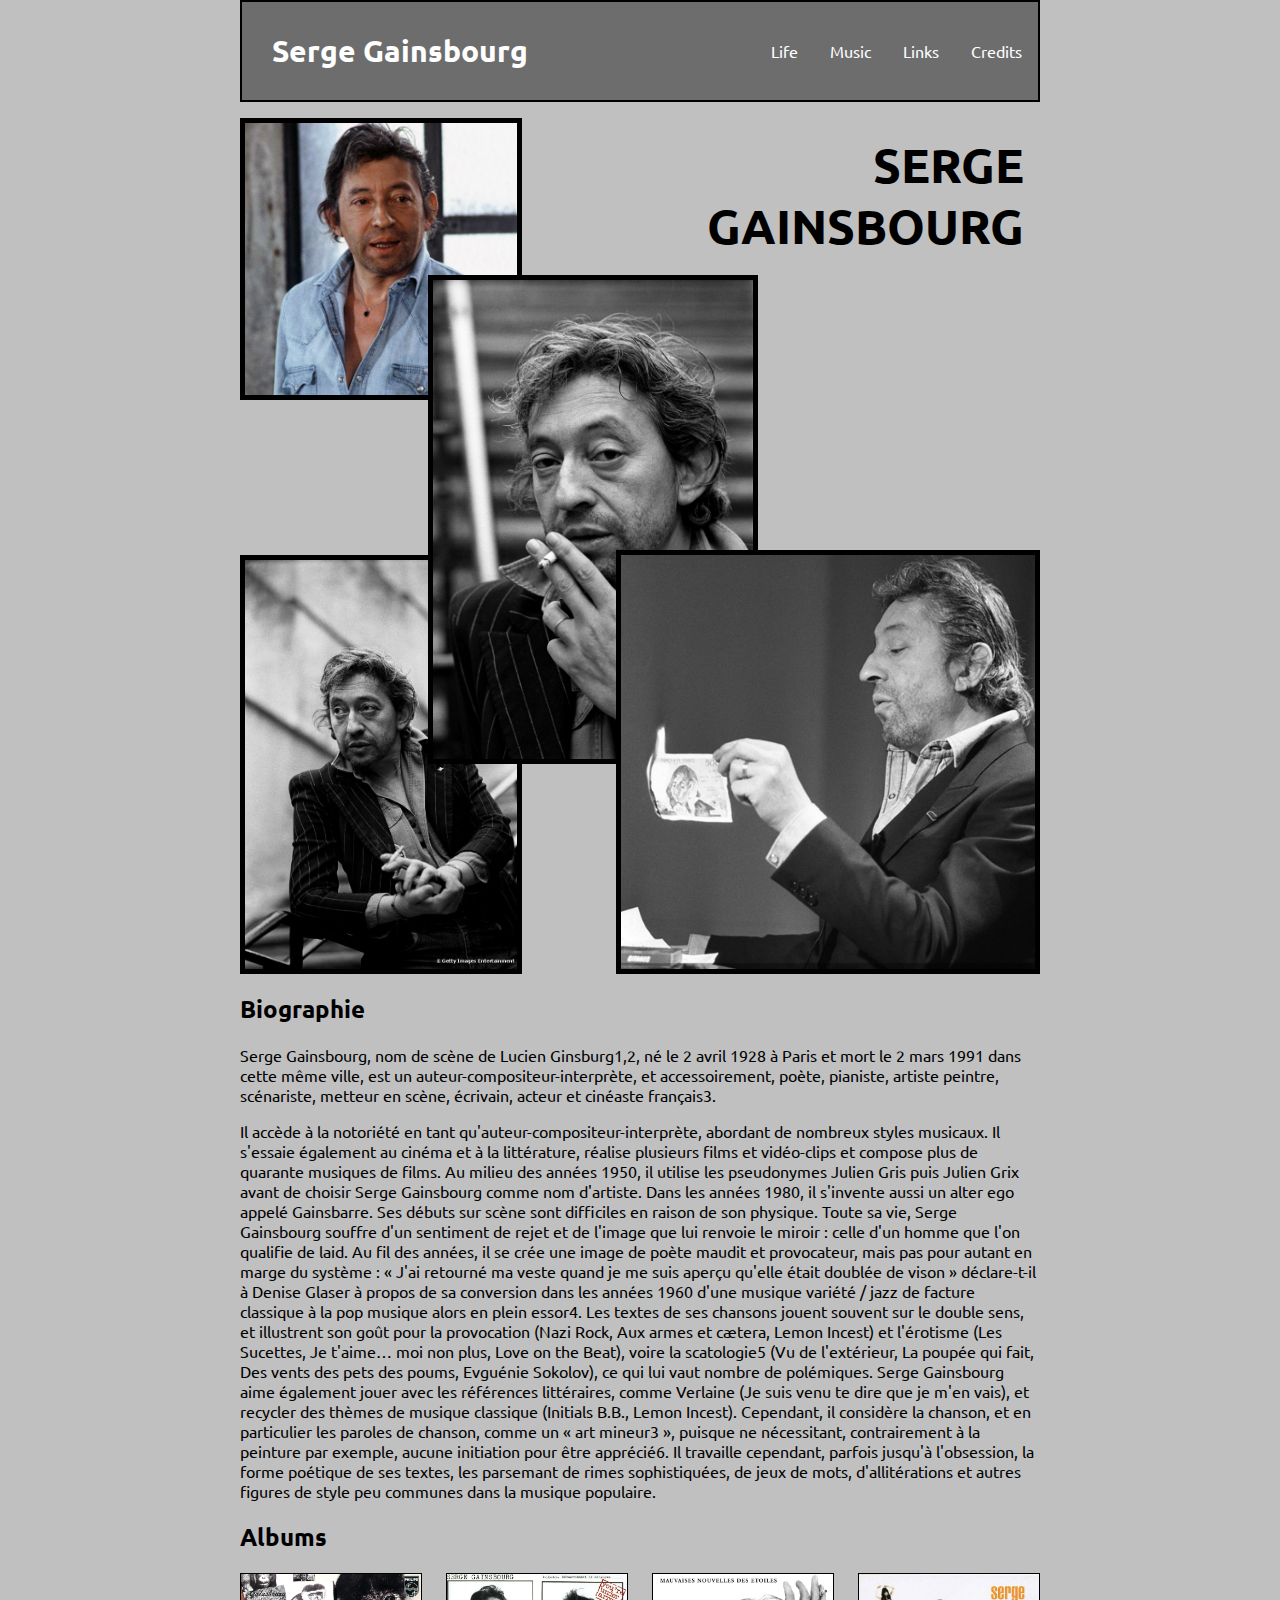
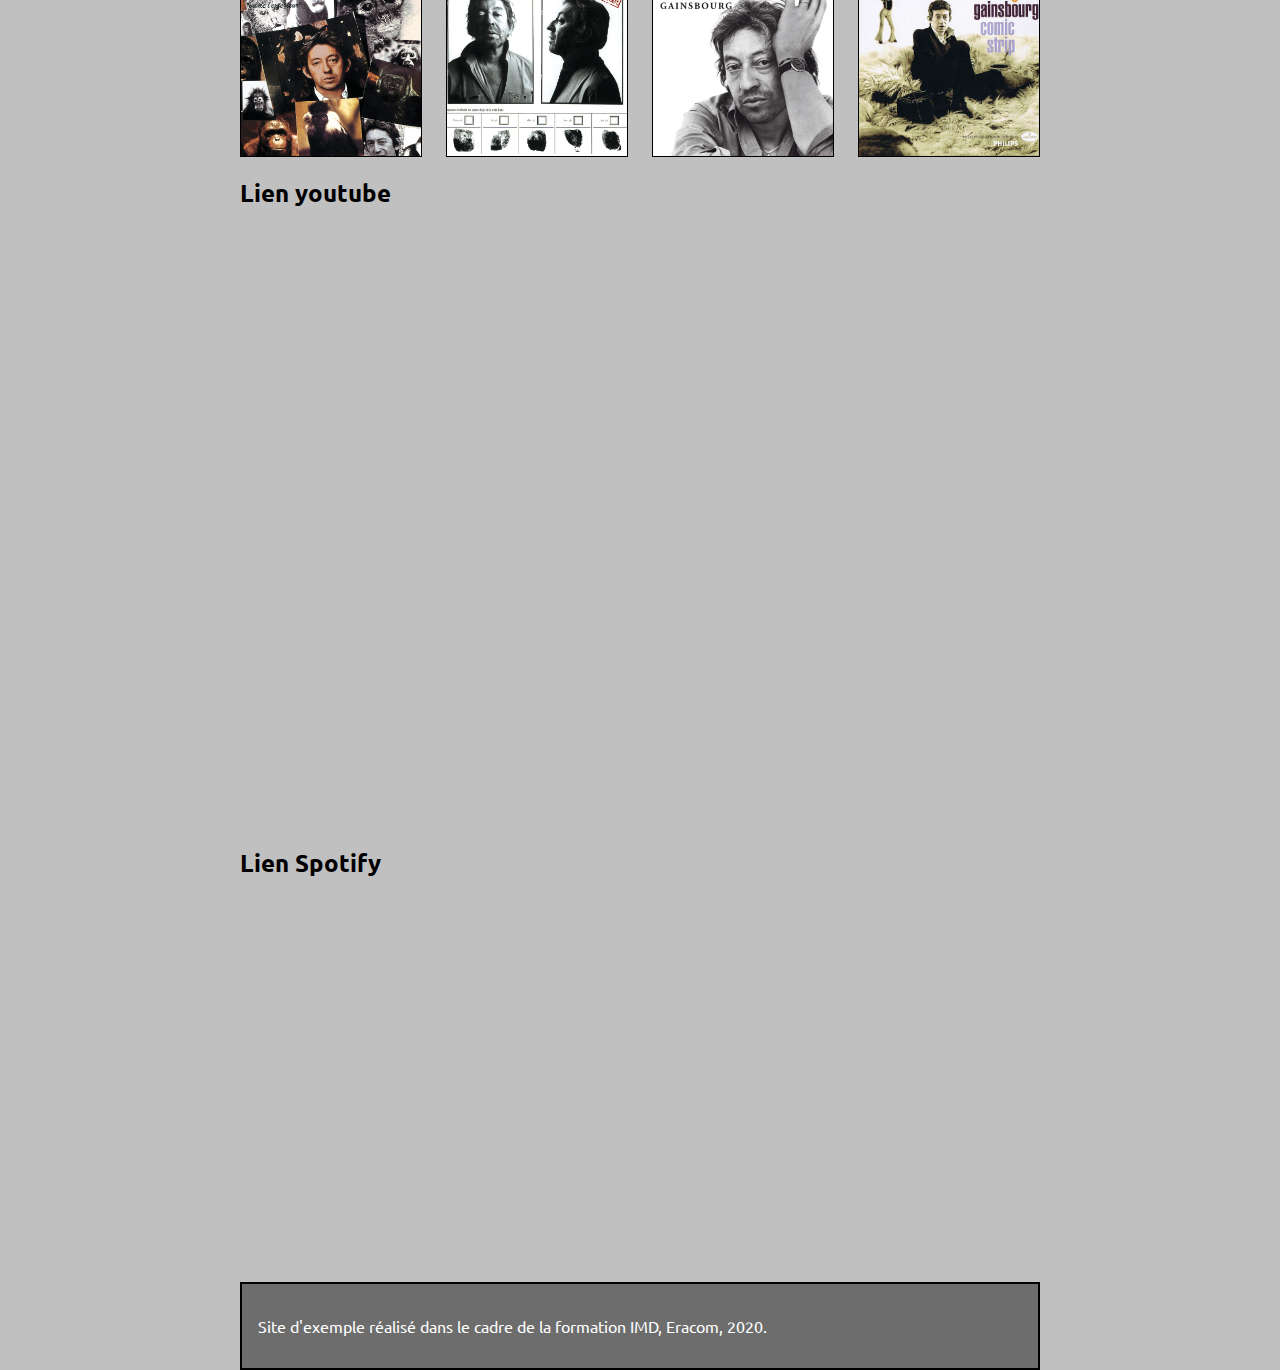
<file: index.html>
<!DOCTYPE html>
<html lang="en">

<head>

  <meta charset="UTF-8">
  <meta name="viewport" content="width=device-width, initial-scale=1.0">
  <title>Site Musical</title>
  <link rel="preconnect" href="https://fonts.gstatic.com">
  <link rel="preconnect" href="https://fonts.gstatic.com">
  <link href="https://fonts.googleapis.com/css2?family=Roboto:ital,wght@0,100;0,300;0,400;0,500;0,700;1,100;1,300;1,400;1,500;1,700&family=Ubuntu:ital,wght@1,300&display=swap" rel="stylesheet">
  <link rel="stylesheet" href="css/reset.css">
  <link rel="stylesheet" href="css/menu.css">
  <link rel="stylesheet" href="css/overlapping.css">
  <link rel="stylesheet" href="css/albums.css">
  <link rel="stylesheet" href="css/footer.css">

</head>

<body>

  <header class="site-header">
    <a href="#" class="brand">Serge Gainsbourg</a>
    <nav class="nav">
      <ul>
        <li><a href="#life">Life</a></li>
        <li><a href="#albums">Music</a></li>
        <li><a href="#links">Links</a></li>
        <li><a href="#credits">Credits</a></li>
      </ul>
    </nav>
  </header>
  <section class="overlapping">
    <ul class="grid-container">
      <h1>SERGE GAINSBOURG</h1>
      <li class="trumpet"><img src="img/serge_coul.jpg" alt=""></li>
      <li class="face"><img src="img/serge_cig.jpg" alt=""></li>
      <li class="poster"><img src="img/serge_thune.jpg" alt=""></li>
      <li class="street"><img src="img/serge_cig2.jpg" alt=""></li>
    </ul>
    </ul>

  </section>
  <section class="life" id="life">
    <h2>Biographie</h2>
    <p>Serge Gainsbourg, nom de scène de Lucien Ginsburg1,2, né le 2 avril 1928 à Paris et mort le 2 mars 1991 dans cette même ville, est un auteur-compositeur-interprète, et accessoirement, poète, pianiste, artiste peintre, scénariste, metteur en scène, écrivain, acteur et cinéaste français3.</p>
    <p>
Il accède à la notoriété en tant qu'auteur-compositeur-interprète, abordant de nombreux styles musicaux. Il s'essaie également au cinéma et à la littérature, réalise plusieurs films et vidéo-clips et compose plus de quarante musiques de films. Au milieu des années 1950, il utilise les pseudonymes Julien Gris puis Julien Grix avant de choisir Serge Gainsbourg comme nom d'artiste. Dans les années 1980, il s'invente aussi un alter ego appelé Gainsbarre.
Ses débuts sur scène sont difficiles en raison de son physique. Toute sa vie, Serge Gainsbourg souffre d'un sentiment de rejet et de l'image que lui renvoie le miroir : celle d'un homme que l'on qualifie de laid. Au fil des années, il se crée une image de poète maudit et provocateur, mais pas pour autant en marge du système : « J'ai retourné ma veste quand je me suis aperçu qu'elle était doublée de vison » déclare-t-il à Denise Glaser à propos de sa conversion dans les années 1960 d'une musique variété / jazz de facture classique à la pop musique alors en plein essor4. Les textes de ses chansons jouent souvent sur le double sens, et illustrent son goût pour la provocation (Nazi Rock, Aux armes et cætera, Lemon Incest) et l'érotisme (Les Sucettes, Je t'aime… moi non plus, Love on the Beat), voire la scatologie5 (Vu de l'extérieur, La poupée qui fait, Des vents des pets des poums, Evguénie Sokolov), ce qui lui vaut nombre de polémiques. Serge Gainsbourg aime également jouer avec les références littéraires, comme Verlaine (Je suis venu te dire que je m'en vais), et recycler des thèmes de musique classique (Initials B.B., Lemon Incest). Cependant, il considère la chanson, et en particulier les paroles de chanson, comme un « art mineur3 », puisque ne nécessitant, contrairement à la peinture par exemple, aucune initiation pour être apprécié6. Il travaille cependant, parfois jusqu'à l'obsession, la forme poétique de ses textes, les parsemant de rimes sophistiquées, de jeux de mots, d'allitérations et autres figures de style peu communes dans la musique populaire.</p>
  </section>

  <section class="albums" id="albums">
    <h2>Albums</h2>
    <ul class="grid-container">
      <li><img src="img/sergecover1.jpg" alt=""></li>
      <li><img src="img/sergecover2.jpeg" alt=""></li>
      <li><img src="img/sergecover3.jpeg" alt=""></li>
      <li><img src="img/sergecover4.jpeg" alt=""></li>
    </ul>
  </section>

  <!-- Ajouter ici une section de liens, vers Wikipédia, Discogs, Spotify, Youtube... -->

<section class="links" id="links">
<h2>Lien youtube</h2>

<iframe width="810" height="595" src="https://www.youtube.com/embed/jbJjcWJwfPE" frameborder="0" allow="accelerometer; autoplay; clipboard-write; encrypted-media; gyroscope; picture-in-picture" allowfullscreen></iframe>

<h2>Lien Spotify</h2>

<iframe src="https://open.spotify.com/embed/artist/01C9OoXDvCKkGcf735Tcfo" width="810" height="380" frameborder="0" allowtransparency="true" allow="encrypted-media"></iframe>
  <footer class="credits" id="credits">
    <p>Site d'exemple réalisé dans le cadre de la formation IMD, Eracom, 2020.</p>
  </footer>

</body>

</html>
</file>
<file: css/menu.css>
.site-header {
  display: flex;
  justify-content: space-between;
  align-items: center;
  padding-top: 0;
  padding-bottom: 0;
  background-color: #6d6d6d;
  border: 2px solid black;

}
.nav ul {
  display: flex;
  flex-wrap: wrap;
}

.nav a {
  display: block;
  padding: 1rem 1rem;
  color: #fff;
}

.brand, .nav a {
  color: #fff;
  text-decoration: none;
}

.brand {
  font-weight: bold;
  font-size: 30px;
  padding: 1em;
}
</file>
<file: css/overlapping.css>
.overlapping h1 {
  margin-bottom: 1.2rem; }

.overlapping ul {
  display: grid;
  grid-template-columns: 4fr 2fr 2fr 3fr 6fr;

}

.overlapping h1 {
  grid-column: 4 / span 2;
  text-align: right;
  padding-right: 1rem;
  margin-top: 1rem;
  font-size: 300%;
  font-weight: bold ;

}

.overlapping li.trumpet {
  grid-row: 1 / span 2;
  grid-column: 1 / span 2;
    border: 5px solid black;

}

.overlapping li.face {
  grid-row: 2 / span 4;
  grid-column: 2 / span 3;
  z-index: 2;
    border: 5px solid black;
}

.overlapping li.poster {
  grid-row: 4 / span 3;
  grid-column: 4 / span 2;
  z-index: 2;
  border: 5px solid black;
}

.overlapping li:nth-child(5) {
  grid-row: 5 / span 2;
  grid-column: 1 / span 2;
  border: 5px solid black;
}

.overlapping img {
    display: block;
    width: 100%;
}
</file>
<file: css/albums.css>
.albums ul {
  display: grid;
  grid-template-columns: repeat(auto-fill, minmax(10rem, 1fr));
  grid-column-gap: 1.5rem;
  grid-row-gap: 1.5rem;
  
}

.albums li {
  border: 1.5px solid black;
  position: relative;
  padding-bottom: 100%; /* astuce pour avoir un ratio carré */
}

.albums img {
  width: 100%;
  height: 100%;
  object-fit: cover;
  position: absolute;
}
</file>
<file: css/footer.css>
.credits {
  font-size: 1em;
  background-color: #6d6d6d;
  padding: 1rem;
  color: #fff;
  border: 2px solid black;

}
</file>
